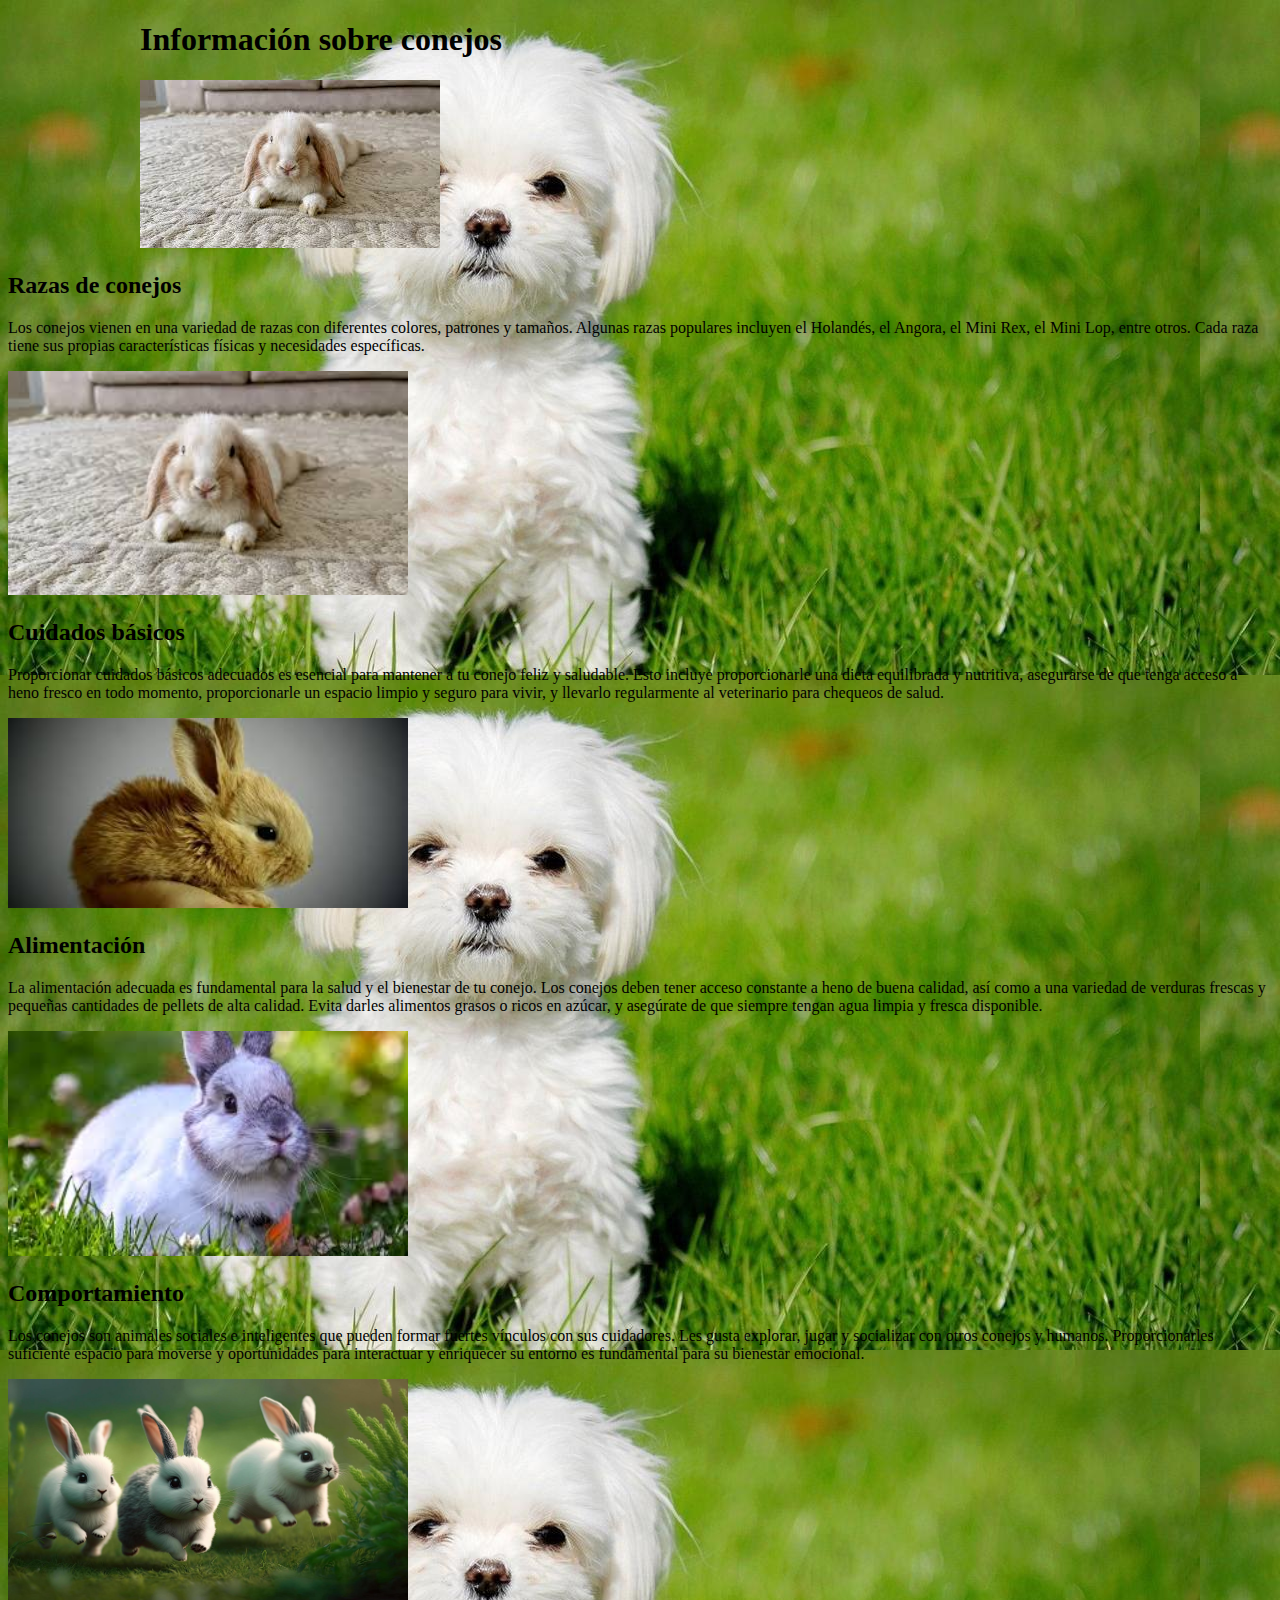
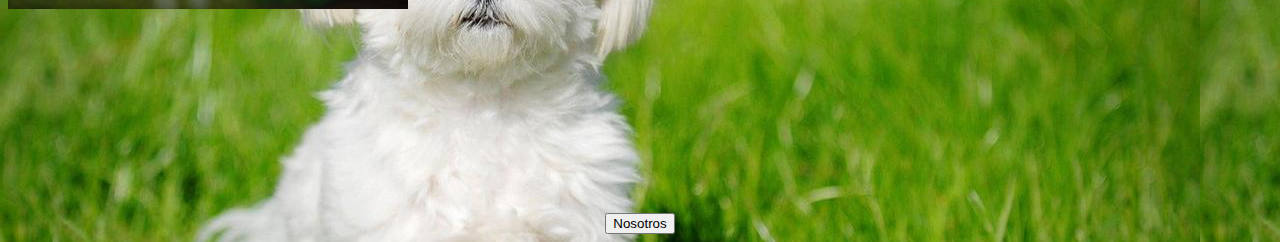
<file: templates/Conejos.html>
<!DOCTYPE html>
<html lang="es">
<head>
<meta charset="UTF-8">
<meta name="viewport" content="width=device-width, initial-scale=1.0">
<title>Conejos</title>
<link rel="stylesheet" href="/static/estilos.css">
</head>
<body>
<header>
   <h1>Información sobre conejos</h1>
   <img src="/static/imagenes/conejo.jpg" alt="Conejos" width="300px">
</header>
  
<section id="razas">
    <h2>Razas de conejos</h2>
    <p>Los conejos vienen en una variedad de razas con diferentes colores, patrones y tamaños. Algunas razas populares incluyen el Holandés, el Angora, el Mini Rex, el Mini Lop, entre otros. Cada raza tiene sus propias características físicas y necesidades específicas.</p>
    <img src="/static/imagenes/conejo.jpg" alt="Razas de conejos" width="400px">
</section>

<section id="cuidados">
    <h2>Cuidados básicos</h2>
    <p>Proporcionar cuidados básicos adecuados es esencial para mantener a tu conejo feliz y saludable. Esto incluye proporcionarle una dieta equilibrada y nutritiva, asegurarse de que tenga acceso a heno fresco en todo momento, proporcionarle un espacio limpio y seguro para vivir, y llevarlo regularmente al veterinario para chequeos de salud.</p>
    <img src="/static/imagenes/conejo2.jpg" alt="Cuidados de conejos" width="400px">
</section>

<section id="alimentacion">
    <h2>Alimentación</h2>
    <p>La alimentación adecuada es fundamental para la salud y el bienestar de tu conejo. Los conejos deben tener acceso constante a heno de buena calidad, así como a una variedad de verduras frescas y pequeñas cantidades de pellets de alta calidad. Evita darles alimentos grasos o ricos en azúcar, y asegúrate de que siempre tengan agua limpia y fresca disponible.</p>
    <img src="/static/imagenes/conejo3.jpg" alt="Alimentación de conejos" width="400px">
</section>

<section id="comportamiento">
    <h2>Comportamiento</h2>
    <p>Los conejos son animales sociales e inteligentes que pueden formar fuertes vínculos con sus cuidadores. Les gusta explorar, jugar y socializar con otros conejos y humanos. Proporcionarles suficiente espacio para moverse y oportunidades para interactuar y enriquecer su entorno es fundamental para su bienestar emocional.</p>
    <img src="/static/imagenes/comportamientoconejo.jpg" alt="Comportamiento de conejos" width="400px">
</section>

<div style="text-align: center; margin-top: 200px;">
    <a href="/index"><button>Nosotros</button></a>
</div>

</body>
</html>
</file>
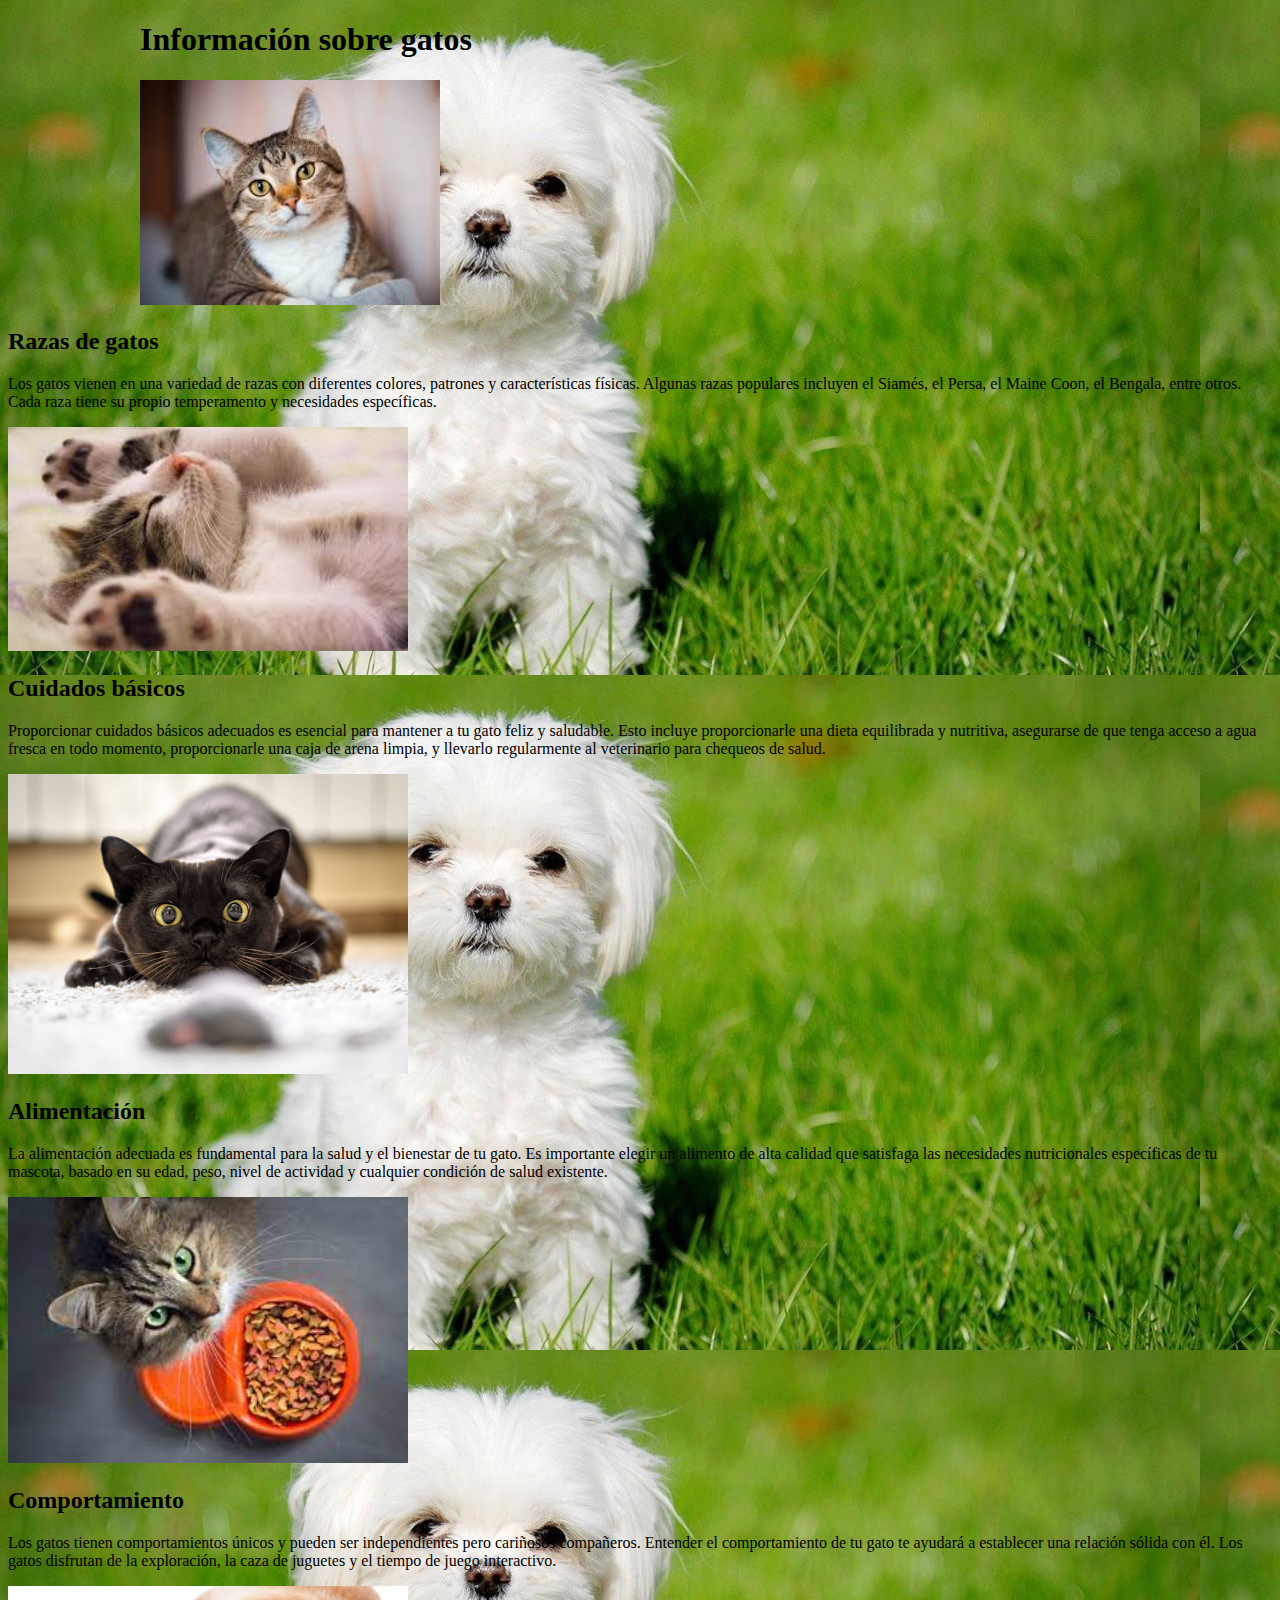
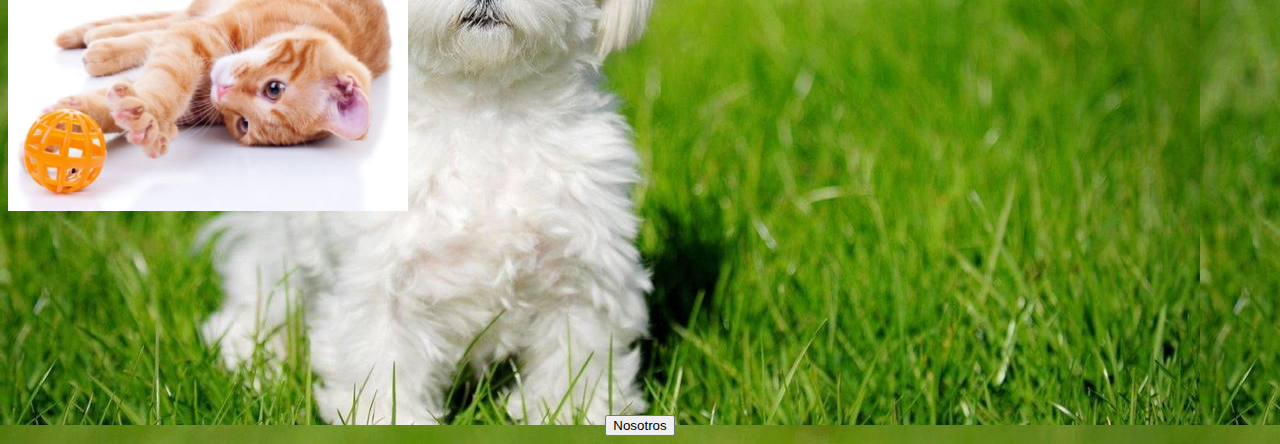
<file: templates/Gatos.html>
<!DOCTYPE html>
<html lang="es">
<head>
<meta charset="UTF-8">
<meta name="viewport" content="width=device-width, initial-scale=1.0">
<title>Gatos</title>
<link rel="stylesheet" href="/static/estilos.css">
</head>
<body>
<header>
   <h1>Información sobre gatos</h1>
   <img src="/static/imagenes/gato.jpg" alt="Gatos" width="300px">
</header>


    
<section id="razas">
    <h2>Razas de gatos</h2>
    <p>Los gatos vienen en una variedad de razas con diferentes colores, patrones y características físicas. Algunas razas populares incluyen el Siamés, el Persa, el Maine Coon, el Bengala, entre otros. Cada raza tiene su propio temperamento y necesidades específicas.</p>
    <img src="/static/imagenes/gato2.jpg" alt="Razas de gatos" width="400px">
</section>

<section id="cuidados">
    <h2>Cuidados básicos</h2>
    <p>Proporcionar cuidados básicos adecuados es esencial para mantener a tu gato feliz y saludable. Esto incluye proporcionarle una dieta equilibrada y nutritiva, asegurarse de que tenga acceso a agua fresca en todo momento, proporcionarle una caja de arena limpia, y llevarlo regularmente al veterinario para chequeos de salud.</p>
    <img src="/static/imagenes/gato3.jpg" alt="Cuidados de gatos" width="400px">
</section>

<section id="alimentacion">
    <h2>Alimentación</h2>
    <p>La alimentación adecuada es fundamental para la salud y el bienestar de tu gato. Es importante elegir un alimento de alta calidad que satisfaga las necesidades nutricionales específicas de tu mascota, basado en su edad, peso, nivel de actividad y cualquier condición de salud existente.</p>
    <img src="/static/imagenes/alimentogato.jpg" alt="Alimentación de gatos" width="400px">
</section>

<section id="comportamiento">
    <h2>Comportamiento</h2>
    <p>Los gatos tienen comportamientos únicos y pueden ser independientes pero cariñosos compañeros. Entender el comportamiento de tu gato te ayudará a establecer una relación sólida con él. Los gatos disfrutan de la exploración, la caza de juguetes y el tiempo de juego interactivo.</p>
    <img src="/static/imagenes/comportamintogato.jpg" alt="Comportamiento de gatos" width="400px">
</section>
<div style="text-align: center; margin-top: 200px;">
    <a href="/index"><button>Nosotros</button></a>
</div>

</body>
</html>
</file>
<file: static/estilos.css>
header, nav, .main, footer{
    width: 95%;
    max-width: 1000px;
    margin: 10px auto;
}

body {
    background-image:url(imagenes/imag1.jpg)
    
}

nav{
    color:rgb(50, 145, 78);
    background: rgb(46, 146, 71);
    overflow: hidden;
    margin: 10px auto;
}

nav ul{
    list-style: none;
}
nav ul li{
    float: left;
    padding: 10px 20px;
}
nav ul li a{
    color:white;
    text-decoration: none;
}
.main .articles{
    width: 60%;
    margin-right: 1.5%;
    background: gray;
    float:left;
}
.main .articles article{
    padding: 10px;
    background: gray;
    margin-bottom: 10px;
}
aside{
    width: 30%
    float left;
    background: orange;
    padding: 5px;
    box-sizing: border-box;
}



footer{
    
    clear:both;
    background: black;
    color: white;
    padding: 5px;
    text-align: center;
}
</file>
